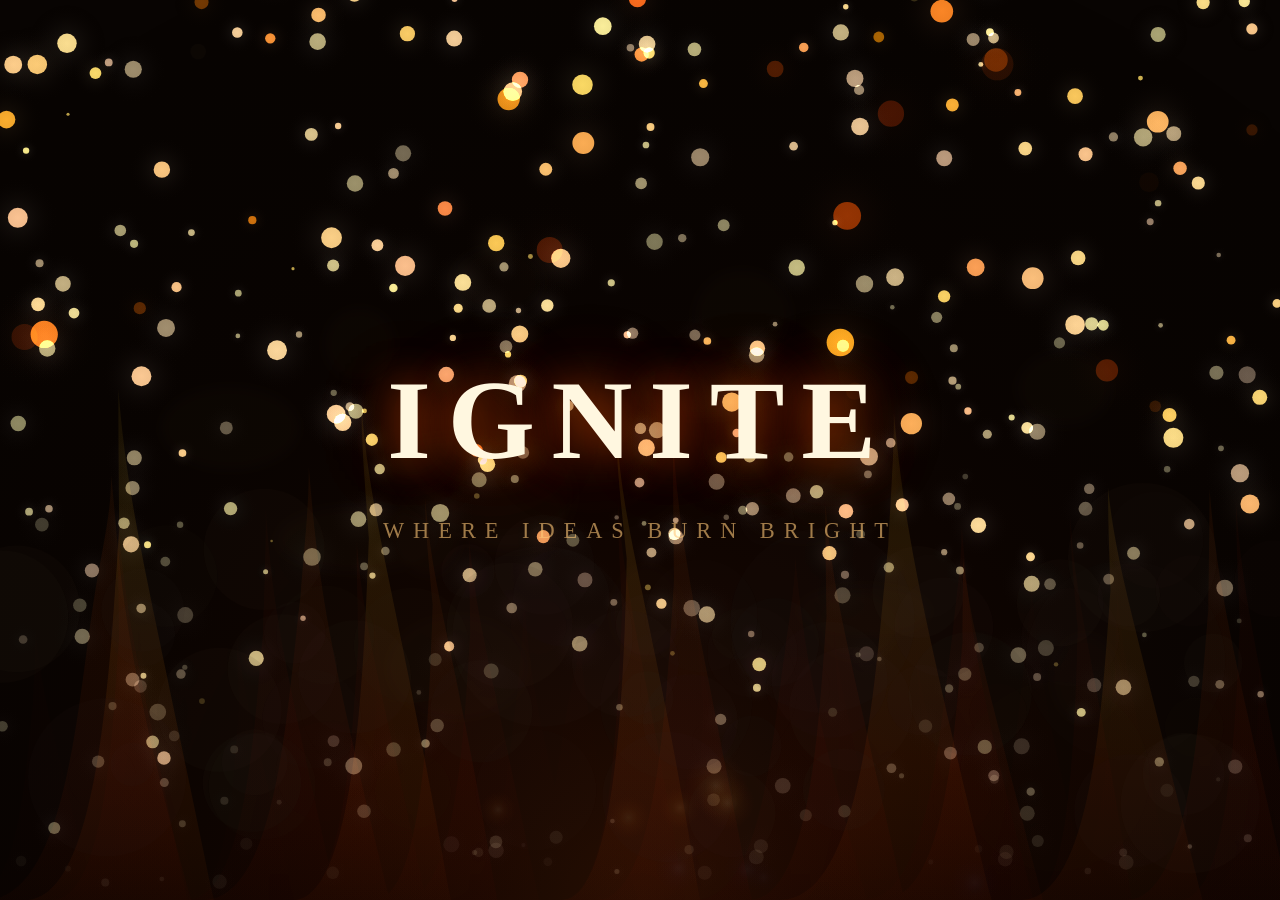
<file: fire-hero.html>
<!DOCTYPE html>
<html lang="en">
<head>
<meta charset="UTF-8">
<meta name="viewport" content="width=device-width, initial-scale=1.0">
<title>Fire Hero</title>
<style>
* { margin: 0; padding: 0; box-sizing: border-box; }
body { background: #080402; overflow: hidden; font-family: 'Georgia', serif; }

#hero {
  position: relative;
  width: 100vw; height: 100vh;
  display: flex; align-items: center; justify-content: center;
}

#fire-canvas {
  position: absolute; inset: 0;
  width: 100%; height: 100%;
  display: block;
}

.content {
  position: relative; z-index: 2;
  text-align: center;
  pointer-events: none;
}

.content h1 {
  font-size: clamp(2.5rem, 10vw, 7rem);
  color: #fff7e0;
  text-shadow:
    0 0 40px rgba(255, 100, 0, 0.6),
    0 0 80px rgba(255, 50, 0, 0.3),
    0 0 160px rgba(200, 20, 0, 0.15);
  letter-spacing: 0.15em;
  margin-bottom: 0.3em;
  font-weight: 700;
}

.content p {
  font-size: clamp(0.9rem, 2.5vw, 1.4rem);
  color: rgba(255, 200, 120, 0.6);
  letter-spacing: 0.4em;
  text-transform: uppercase;
}

/* Heat shimmer overlay */
#shimmer-canvas {
  position: absolute; inset: 0;
  width: 100%; height: 100%;
  display: block;
  pointer-events: none;
  mix-blend-mode: screen;
  opacity: 0.3;
}

/* Responsive flame area marker (invisible) */
.flame-zone {
  position: absolute;
  bottom: 0; left: 0; right: 0;
  height: 55vh;
  pointer-events: none;
}
</style>
</head>
<body>

<div id="hero">
  <canvas id="fire-canvas"></canvas>
  <canvas id="shimmer-canvas"></canvas>

  <div class="flame-zone" id="flame-zone"></div>

  <div class="content">
    <h1>IGNITE</h1>
    <p>Where ideas burn bright</p>
  </div>
</div>

<script>
(function() {
  const c = document.getElementById('fire-canvas');
  const ctx = c.getContext('2d');

  const sc = document.getElementById('shimmer-canvas');
  const sctx = sc.getContext('2d');

  let W, H;

  function resize() {
    const rect = document.getElementById('hero').getBoundingClientRect();
    W = c.width = sc.width = rect.width;
    H = c.height = sc.height = rect.height;
  }
  window.addEventListener('resize', resize);
  resize();

  // ── Noise ──
  function hash(x, y) {
    let h = (x * 374761393 + y * 668265263) | 0;
    h = ((h ^ (h >> 13)) * 1274126177) | 0;
    return ((h ^ (h >> 16)) & 0x7fffffff) / 0x7fffffff;
  }
  function noise(x, y) {
    const ix = Math.floor(x), iy = Math.floor(y);
    const fx = x - ix, fy = y - iy;
    const sx = fx * fx * (3 - 2 * fx);
    const sy = fy * fy * (3 - 2 * fy);
    return hash(ix, iy) + (hash(ix + 1, iy) - hash(ix, iy)) * sx
         + (hash(ix, iy + 1) - hash(ix, iy)) * sy
         + (hash(ix + 1, iy + 1) - hash(ix + 1, iy) - hash(ix, iy + 1) + hash(ix, iy)) * sx * sy;
  }

  // ── Particles ──
  const MAX_PARTICLES = 400;
  const particles = [];

  for (let i = 0; i < MAX_PARTICLES; i++) {
    particles.push(createParticle(true));
  }

  function createParticle(randomY) {
    return {
      x: Math.random(),
      y: randomY ? Math.random() : 1,
      vx: 0,
      vy: -(1.2 + Math.random() * 3.0),
      size: 2 + Math.random() * 6,
      life: 0.6 + Math.random() * 1.8,
      t: randomY ? Math.random() * 2 : 0,
      drift: (Math.random() - 0.5) * 0.5,
      hue: 30 + Math.random() * 30,
    };
  }

  // ── Embers (sparks that shoot higher) ──
  const embers = [];
  for (let i = 0; i < 60; i++) {
    embers.push({
      x: Math.random(),
      y: 1,
      vx: (Math.random() - 0.5) * 2,
      vy: -(3 + Math.random() * 5),
      size: 1 + Math.random() * 2,
      life: 0.3 + Math.random() * 0.8,
      t: Math.random() * 0.8,
    });
  }

  // ── Smoke particles ──
  const smoke = [];
  for (let i = 0; i < 80; i++) {
    smoke.push({
      x: Math.random(),
      y: 0.7 + Math.random() * 0.3,
      vx: (Math.random() - 0.5) * 0.15,
      vy: -(0.15 + Math.random() * 0.3),
      size: 20 + Math.random() * 40,
      life: 4 + Math.random() * 6,
      t: Math.random() * 6,
    });
  }

  // ── Draw ──
  function draw(ts) {
    const t = ts * 0.001;
    ctx.clearRect(0, 0, W, H);

    // ── Background glow ──
    const flicker = 0.85 + noise(t * 3, 0) * 0.15;
    const bgGrad = ctx.createRadialGradient(W/2, H, 0, W/2, H, W * 0.8);
    bgGrad.addColorStop(0, `rgba(220,80,10,${0.15 * flicker})`);
    bgGrad.addColorStop(0.3, `rgba(140,30,0,${0.08 * flicker})`);
    bgGrad.addColorStop(0.6, `rgba(60,8,0,${0.03})`);
    bgGrad.addColorStop(1, 'rgba(0,0,0,0)');
    ctx.fillStyle = bgGrad;
    ctx.fillRect(0, 0, W, H);

    // ── Flame sheets ──
    for (let layer = 0; layer < 4; layer++) {
      const alpha = [0.14, 0.10, 0.07, 0.04][layer];
      const r = [255, 220, 160, 80][layer];
      const g = [180, 80, 25, 5][layer];
      const b = [30, 5, 0, 0][layer];
      const count = [5, 7, 9, 12][layer];
      const baseH = [0.35, 0.30, 0.25, 0.18][layer];

      ctx.beginPath();
      for (let i = 0; i < count; i++) {
        const xp = (i + 0.5) / count;
        const n1 = noise(t * (2 + layer) + i * 3.7, layer * 5 + t * 0.3);
        const n2 = noise(t * (2.5 + layer) + i * 4.3, layer * 7 + t * 0.5);
        const n3 = noise(t * (3 + layer) + i * 5.1, layer * 9 + t * 0.4);
        const cx = xp * W + (n1 - 0.5) * W * 0.12;
        const fh = (baseH + n2 * 0.12) * H;
        const fw = (W / count) * (0.5 + layer * 0.08) * (0.5 + n3 * 0.5);
        const tipX = (n3 - 0.5) * fw * 0.5;
        const tipOff = fh * (0.2 + n1 * 0.15);

        if (i === 0) ctx.moveTo(cx - fw, H);
        else ctx.lineTo(cx - fw, H);

        const tipY = H - fh;
        ctx.bezierCurveTo(
          cx - fw * 0.2, H,
          cx - fw * 0.1, tipY + fh * 0.4,
          cx + tipX * 0.3, tipY + tipOff * 0.3
        );
        ctx.bezierCurveTo(
          cx + tipX * 0.7, tipY - tipOff * 0.3,
          cx + tipX, tipY - tipOff * 0.6,
          cx + tipX, tipY - tipOff
        );
        ctx.bezierCurveTo(
          cx + tipX + fw * 0.1, tipY + tipOff * 0.1,
          cx + fw * 0.3, tipY + fh * 0.2,
          cx + fw, H
        );
      }
      ctx.closePath();
      const grad = ctx.createLinearGradient(0, H * 0.2, 0, H);
      grad.addColorStop(0, `rgba(${r},${g},${b},0)`);
      grad.addColorStop(0.2, `rgba(${r},${Math.min(255,g+40)},${b},${alpha*0.3})`);
      grad.addColorStop(0.5, `rgba(${r},${g},${b},${alpha*0.7})`);
      grad.addColorStop(0.8, `rgba(${Math.floor(r*0.7)},${Math.floor(g*0.4)},0,${alpha*0.85})`);
      grad.addColorStop(1, `rgba(${Math.floor(r*0.3)},${Math.floor(g*0.15)},0,${alpha})`);
      ctx.fillStyle = grad;
      ctx.fill();
    }

    // ── Blue base (hot) ──
    for (let i = 0; i < 4; i++) {
      const xp = 0.12 + noise(t * 2.5 + i * 7, 0) * 0.76;
      const by = H - (15 + noise(t * 3 + i * 5, 0) * 20);
      const br = 12 + noise(t * 2 + i * 11, 0) * 18;
      const ba = 0.025 + noise(t * 3.5 + i * 3, 0) * 0.025;
      ctx.save();
      ctx.globalCompositeOperation = 'lighter';
      const g = ctx.createRadialGradient(xp * W, by, 0, xp * W, by, br);
      g.addColorStop(0, `rgba(100,160,255,${ba})`);
      g.addColorStop(0.4, `rgba(40,80,220,${ba * 0.3})`);
      g.addColorStop(1, 'rgba(0,0,100,0)');
      ctx.fillStyle = g;
      ctx.beginPath();
      ctx.arc(xp * W, by, br, 0, Math.PI * 2);
      ctx.fill();
      ctx.restore();
    }

    // ── Core bright flashes ──
    for (let i = 0; i < 5; i++) {
      const xp = 0.15 + noise(t * 2 + i * 13, t * 0.5) * 0.7;
      const cy = H - (0.08 + noise(t * 3 + i * 11, 0) * 0.06) * H;
      const cr = 12 + noise(t * 3.5 + i * 17, 0) * 25;
      const ca = 0.06 + noise(t * 4 + i * 19, 0) * 0.05;
      ctx.save();
      ctx.globalCompositeOperation = 'lighter';
      const g = ctx.createRadialGradient(xp * W, cy, 0, xp * W, cy, cr);
      g.addColorStop(0, `rgba(255,240,150,${ca})`);
      g.addColorStop(0.4, `rgba(255,160,40,${ca * 0.4})`);
      g.addColorStop(1, 'rgba(200,40,0,0)');
      ctx.fillStyle = g;
      ctx.beginPath();
      ctx.arc(xp * W, cy, cr, 0, Math.PI * 2);
      ctx.fill();
      ctx.restore();
    }

    // ── Fire particles ──
    const dt = 0.016;
    ctx.save();
    ctx.globalCompositeOperation = 'lighter';
    for (const p of particles) {
      p.t += dt;
      const lifePct = p.t / p.life;
      if (lifePct > 1) { Object.assign(p, createParticle(false)); continue; }
      p.x += (noise(p.y * W * 0.003 + t, p.x * W * 0.003 + t * 0.5) - 0.5) * 0.003 + Math.sin(p.y * 20 + t) * 0.0005;
      p.y += p.vy * dt;
      p.vy -= 0.35 * dt;
      if (p.y > 1 || p.y < -0.05) { Object.assign(p, createParticle(false)); continue; }
      const alpha = Math.min(1, lifePct * 5) * (1 - Math.max(0, (lifePct - 0.7) / 0.3));
      const sz = p.size * (1 + lifePct * 1.2);
      const hval = p.hue * (1 - lifePct * 0.5);
      const brightness = 60 + 30 - lifePct * 50;
      const px = p.x * W, py = p.y * H;
      ctx.fillStyle = `hsla(${hval}, 100%, ${brightness}%, ${alpha * 0.9})`;
      ctx.beginPath();
      ctx.arc(px, py, sz, 0, Math.PI * 2);
      ctx.fill();
      // Glow halo
      const gg = ctx.createRadialGradient(px, py, 0, px, py, sz * 4);
      gg.addColorStop(0, `hsla(${hval}, 100%, ${brightness + 15}%, ${alpha * 0.08})`);
      gg.addColorStop(1, 'hsla(0,0%,0%,0)');
      ctx.fillStyle = gg;
      ctx.beginPath();
      ctx.arc(px, py, sz * 4, 0, Math.PI * 2);
      ctx.fill();
    }
    ctx.restore();

    // ── Embers (fast bright sparks) ──
    ctx.save();
    ctx.globalCompositeOperation = 'lighter';
    for (const p of embers) {
      p.t += dt;
      if (p.t > p.life) {
        p.x = 0.1 + Math.random() * 0.8;
        p.y = 0.95 + Math.random() * 0.05;
        p.t = 0;
        p.vy = -(3 + Math.random() * 6);
        p.vx = (Math.random() - 0.5) * 3;
        p.life = 0.3 + Math.random() * 0.8;
        p.size = 1 + Math.random() * 2;
        continue;
      }
      p.x += p.vx * dt + noise(p.y * 20 + t, 0) * 0.002;
      p.y += p.vy * dt;
      p.vy -= 0.3 * dt;
      if (p.y > 1) continue;
      const a = Math.min(1, p.t * 8) * (1 - Math.max(0, (p.t - p.life * 0.6) / (p.life * 0.4)));
      const sz = p.size * (1 + p.t * 2);
      ctx.fillStyle = `rgba(255,220,100,${a * 0.8})`;
      ctx.beginPath();
      ctx.arc(p.x * W, p.y * H, sz, 0, Math.PI * 2);
      ctx.fill();
    }
    ctx.restore();

    // ── Smoke ──
    for (const p of smoke) {
      p.t += dt;
      if (p.t > p.life) {
        p.x = 0.1 + Math.random() * 0.8;
        p.y = 0.85 + Math.random() * 0.1;
        p.t = 0;
        p.vy = -(0.1 + Math.random() * 0.25);
        p.life = 4 + Math.random() * 6;
        p.size = 20 + Math.random() * 40;
        continue;
      }
      const lifePct = p.t / p.life;
      const alpha = Math.min(1, lifePct * 2) * (1 - Math.max(0, (lifePct - 0.6) / 0.4)) * 0.08;
      const sz = p.size * (0.5 + lifePct * 1.5);
      p.x += (noise(p.y * 5 + t * 0.2, 0) - 0.5) * 0.001;
      p.y += p.vy * dt;
      ctx.fillStyle = `rgba(50,40,35,${alpha})`;
      ctx.beginPath();
      ctx.arc(p.x * W, p.y * H, sz, 0, Math.PI * 2);
      ctx.fill();
    }

    // ── Heat shimmer ──
    sctx.clearRect(0, 0, W, H);
    sctx.filter = 'blur(4px)';
    for (let i = 0; i < 20; i++) {
      const sx = noise(t * 0.3 + i * 50, 0) * W;
      const sy = H * 0.3 + noise(t * 0.4 + i * 70, 0) * H * 0.5;
      const sh = 20 + noise(t * 0.5 + i * 90, 0) * 40;
      const sw = 30 + noise(t * 0.6 + i * 110, 0) * 60;
      const sa = 0.02 + noise(t * 0.7 + i * 130, 0) * 0.02;
      sctx.fillStyle = `rgba(255,200,100,${sa})`;
      sctx.beginPath();
      sctx.ellipse(sx, sy, sw, sh, 0, 0, Math.PI * 2);
      sctx.fill();
    }
    sctx.filter = 'none';

    requestAnimationFrame(draw);
  }

  requestAnimationFrame(draw);
})();
</script>
</body>
</html>
</file>
